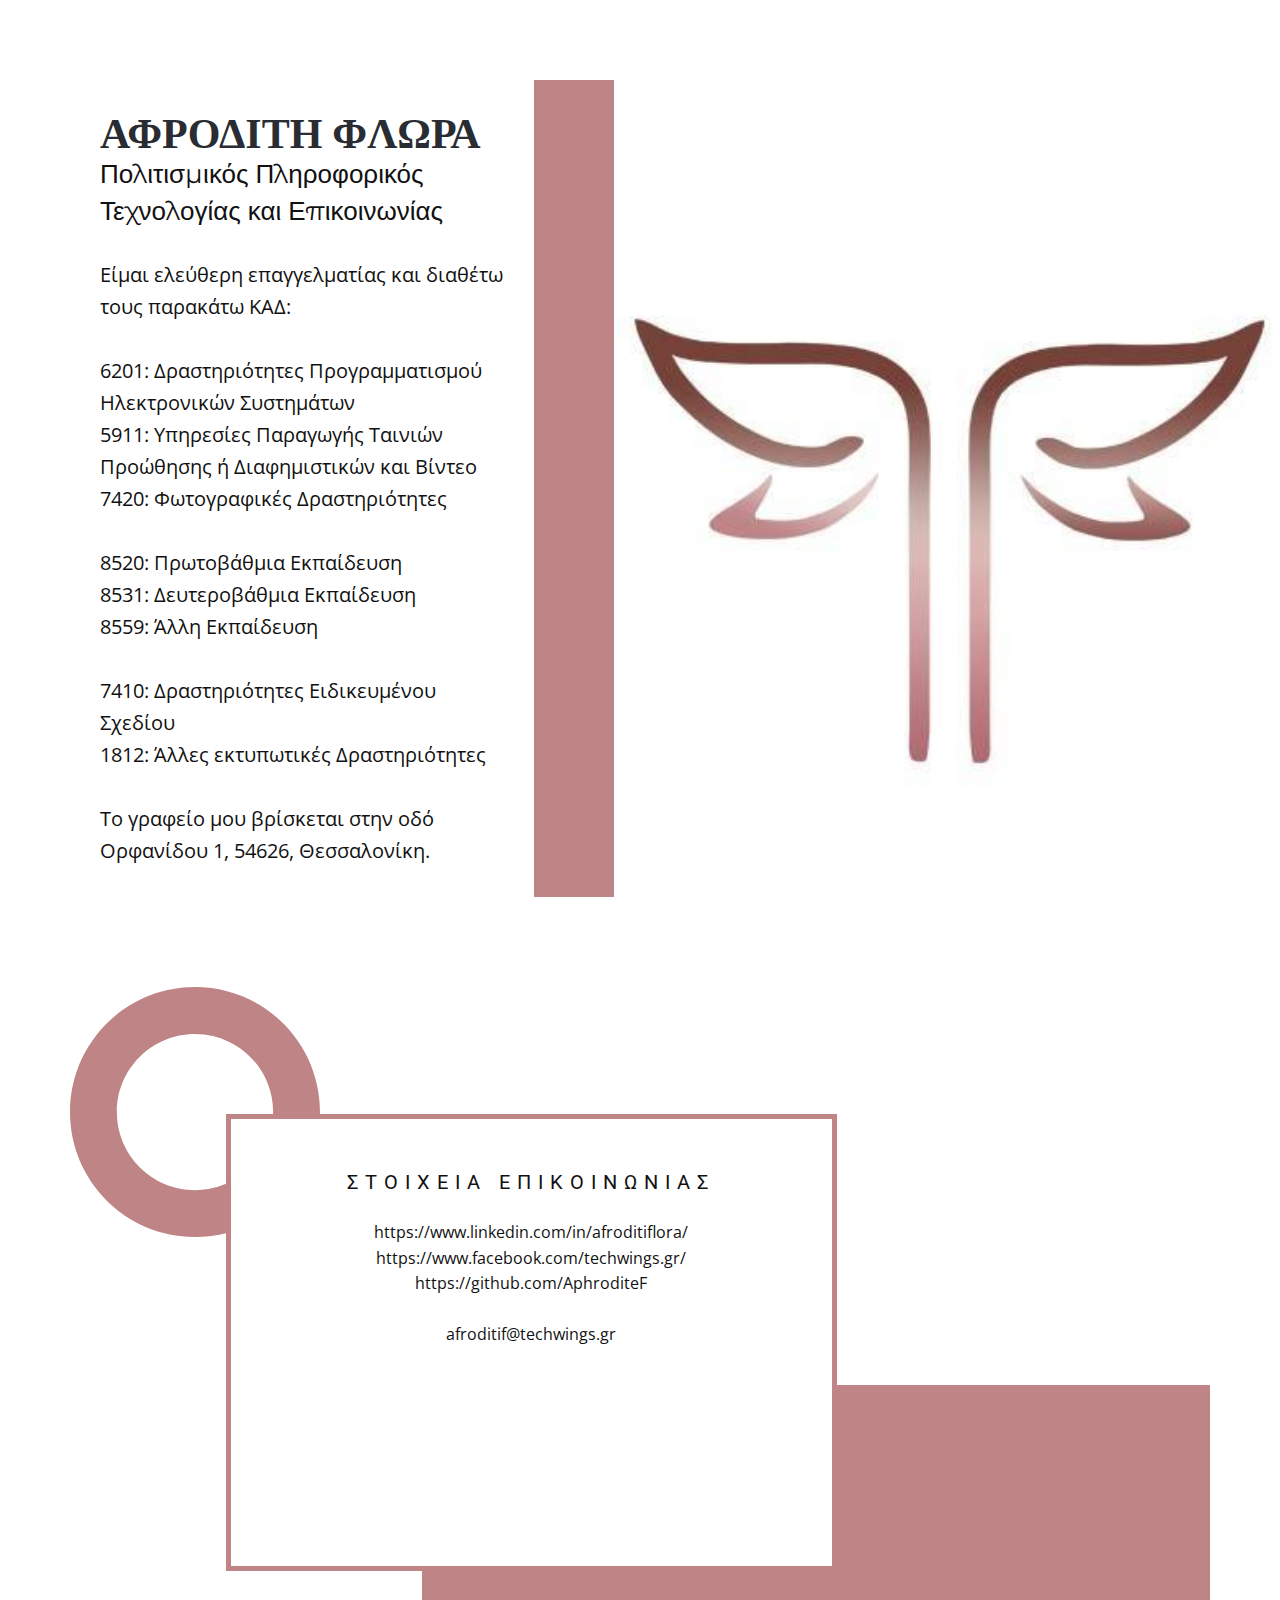
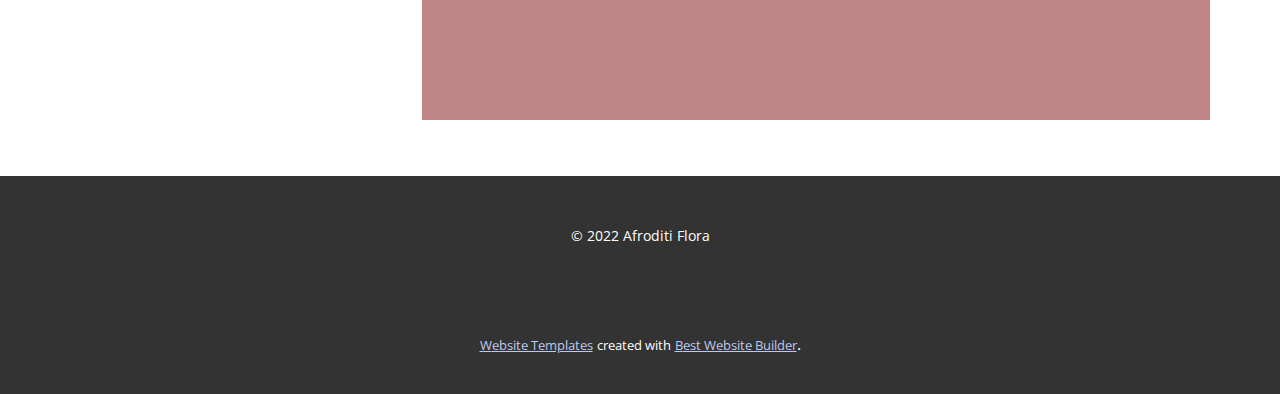
<file: index.html>
<!DOCTYPE html>
<html style="font-size: 16px;" lang="en"><head>
    <meta name="viewport" content="width=device-width, initial-scale=1.0">
    <meta charset="utf-8">
    <meta name="keywords" content="Branding, about, Identic projects, Creative Design, our perfect team">
    <meta name="description" content="">
    <title>Home</title>
    <link rel="stylesheet" href="nicepage.css" media="screen">
<link rel="stylesheet" href="Home.css" media="screen">
    <script class="u-script" type="text/javascript" src="jquery.js" defer=""></script>
    <script class="u-script" type="text/javascript" src="nicepage.js" defer=""></script>
    <meta name="generator" content="Nicepage 4.18.5, nicepage.com">
    <link id="u-theme-google-font" rel="stylesheet" href="https://fonts.googleapis.com/css?family=Roboto:100,100i,300,300i,400,400i,500,500i,700,700i,900,900i|Open+Sans:300,300i,400,400i,500,500i,600,600i,700,700i,800,800i">
    <link id="u-page-google-font" rel="stylesheet" href="https://fonts.googleapis.com/css?family=Montserrat:100,100i,200,200i,300,300i,400,400i,500,500i,600,600i,700,700i,800,800i,900,900i|Archivo+Narrow:400,400i,500,500i,600,600i,700,700i">
    
    
    
    <script type="application/ld+json">{
		"@context": "http://schema.org",
		"@type": "Organization",
		"name": ""
}</script>
    <meta name="theme-color" content="#233365">
    <meta property="og:title" content="Home">
    <meta property="og:type" content="website">
  </head>
  <body data-home-page="Home.html" data-home-page-title="Home" class="u-body u-xl-mode" data-lang="en"><header class="u-clearfix u-header u-header" id="sec-4ca3"><div class="u-align-left u-clearfix u-sheet u-sheet-1"></div></header>
    <section class="u-align-left u-clearfix u-white u-section-1" id="carousel_2e61">
      <div class="u-clearfix u-gutter-0 u-layout-wrap u-layout-wrap-1">
        <div class="u-gutter-0 u-layout">
          <div class="u-layout-row">
            <div class="u-align-left u-container-style u-layout-cell u-left-cell u-size-23 u-size-60-md u-layout-cell-1">
              <div class="u-container-layout u-container-layout-1">
                <h1 class="u-custom-font u-text u-text-palette-5-dark-3 u-text-1">ΑΦΡΟΔΙΤΗ ΦΛΩΡΑ</h1>
                <h5 class="u-custom-font u-font-montserrat u-text u-text-2">Πολιτισμικός Πληροφορικός Τεχνολογίας και Επικοινωνίας</h5>
                <p class="u-text u-text-default u-text-3">Είμαι ελεύθερη επαγγελματίας και διαθέτω τους παρακάτω ΚΑΔ:<br>
                  <br>6201: Δραστηριότητες Προγραμματισμού Ηλεκτρονικών Συστημάτων<br>5911: Υπηρεσίες Παραγωγής Ταινιών Προώθησης ή Διαφημιστικών και Βίντεο<br>7420: Φωτογραφικές Δραστηριότητες<br>
                  <br>8520: Πρωτοβάθμια Εκπαίδευση<br>8531: Δευτεροβάθμια Εκπαίδευση<br>8559: Άλλη Εκπαίδευση<br>
                  <br>7410: Δραστηριότητες Ειδικευμένου Σχεδίου<br>1812: Άλλες εκτυπωτικές Δραστηριότητες<br>
                  <br>Το γραφείο μου βρίσκεται στην οδό Ορφανίδου 1, 54626, Θεσσαλονίκη.
                </p>
              </div>
            </div>
            <div class="u-container-style u-custom-color-1 u-hidden-md u-hidden-sm u-hidden-xs u-layout-cell u-size-4-lg u-size-4-xl u-size-6-sm u-size-6-xs u-size-60-md u-layout-cell-2">
              <div class="u-container-layout u-container-layout-2"></div>
            </div>
            <div class="u-align-left u-container-style u-image u-layout-cell u-right-cell u-size-31-sm u-size-31-xs u-size-33-lg u-size-33-xl u-size-60-md u-image-1" data-image-width="500" data-image-height="500">
              <div class="u-container-layout u-valign-bottom u-container-layout-3"></div>
            </div>
          </div>
        </div>
      </div>
    </section>
    <section class="u-clearfix u-section-2" id="carousel_32af">
      <div class="u-clearfix u-sheet u-valign-middle-lg u-valign-middle-xs u-sheet-1">
        <div class="u-shape u-shape-svg u-text-custom-color-1 u-shape-1">
          <svg class="u-svg-link" preserveAspectRatio="none" viewBox="0 0 160 160" style=""><use xmlns:xlink="http://www.w3.org/1999/xlink" xlink:href="#svg-5e29"></use></svg>
          <svg xmlns="http://www.w3.org/2000/svg" xmlns:xlink="http://www.w3.org/1999/xlink" version="1.1" xml:space="preserve" class="u-svg-content" viewBox="0 0 160 160" x="0px" y="0px" id="svg-5e29" style="enable-background:new 0 0 160 160;"><path d="M80,30c27.6,0,50,22.4,50,50s-22.4,50-50,50s-50-22.4-50-50S52.4,30,80,30 M80,0C35.8,0,0,35.8,0,80s35.8,80,80,80
	s80-35.8,80-80S124.2,0,80,0L80,0z"></path></svg>
        </div>
        <div class="u-custom-color-1 u-shape u-shape-rectangle u-shape-2"></div>
        <div class="u-clearfix u-layout-wrap u-layout-wrap-1">
          <div class="u-layout">
            <div class="u-layout-col">
              <div class="u-size-60">
                <div class="u-layout-row">
                  <div class="u-container-style u-layout-cell u-left-cell u-right-cell u-size-60 u-layout-cell-1">
                    <div class="u-container-layout u-container-layout-1">
                      <div class="u-border-5 u-border-custom-color-1 u-container-style u-group u-white u-group-1">
                        <div class="u-container-layout u-container-layout-2">
                          <h5 class="u-align-center u-text u-text-1">Στοιχεια Επικοινωνιασ</h5>
                          <p class="u-align-center u-text u-text-2">https://www.linkedin.com/in/afroditiflora/<br>https://www.facebook.com/techwings.gr/<br>https://github.com/AphroditeF<br>
                            <br>afroditif@techwings.gr<br>
                            <br>
                          </p>
                        </div>
                      </div>
                    </div>
                  </div>
                </div>
              </div>
            </div>
          </div>
        </div>
      </div>
    </section>
    
    
    <footer class="u-align-center u-clearfix u-footer u-grey-80 u-footer" id="sec-3c77"><div class="u-clearfix u-sheet u-sheet-1">
        <p class="u-small-text u-text u-text-variant u-text-1">©&nbsp;2022&nbsp;Afroditi Flora</p>
      </div></footer>
    <section class="u-backlink u-clearfix u-grey-80">
      <a class="u-link" href="https://nicepage.com/website-templates" target="_blank">
        <span>Website Templates</span>
      </a>
      <p class="u-text">
        <span>created with</span>
      </p>
      <a class="u-link" href="https://nicepage.com/website-builder" target="_blank">
        <span>Best Website Builder</span>
      </a>. 
    </section>
  
</body></html>
</file>
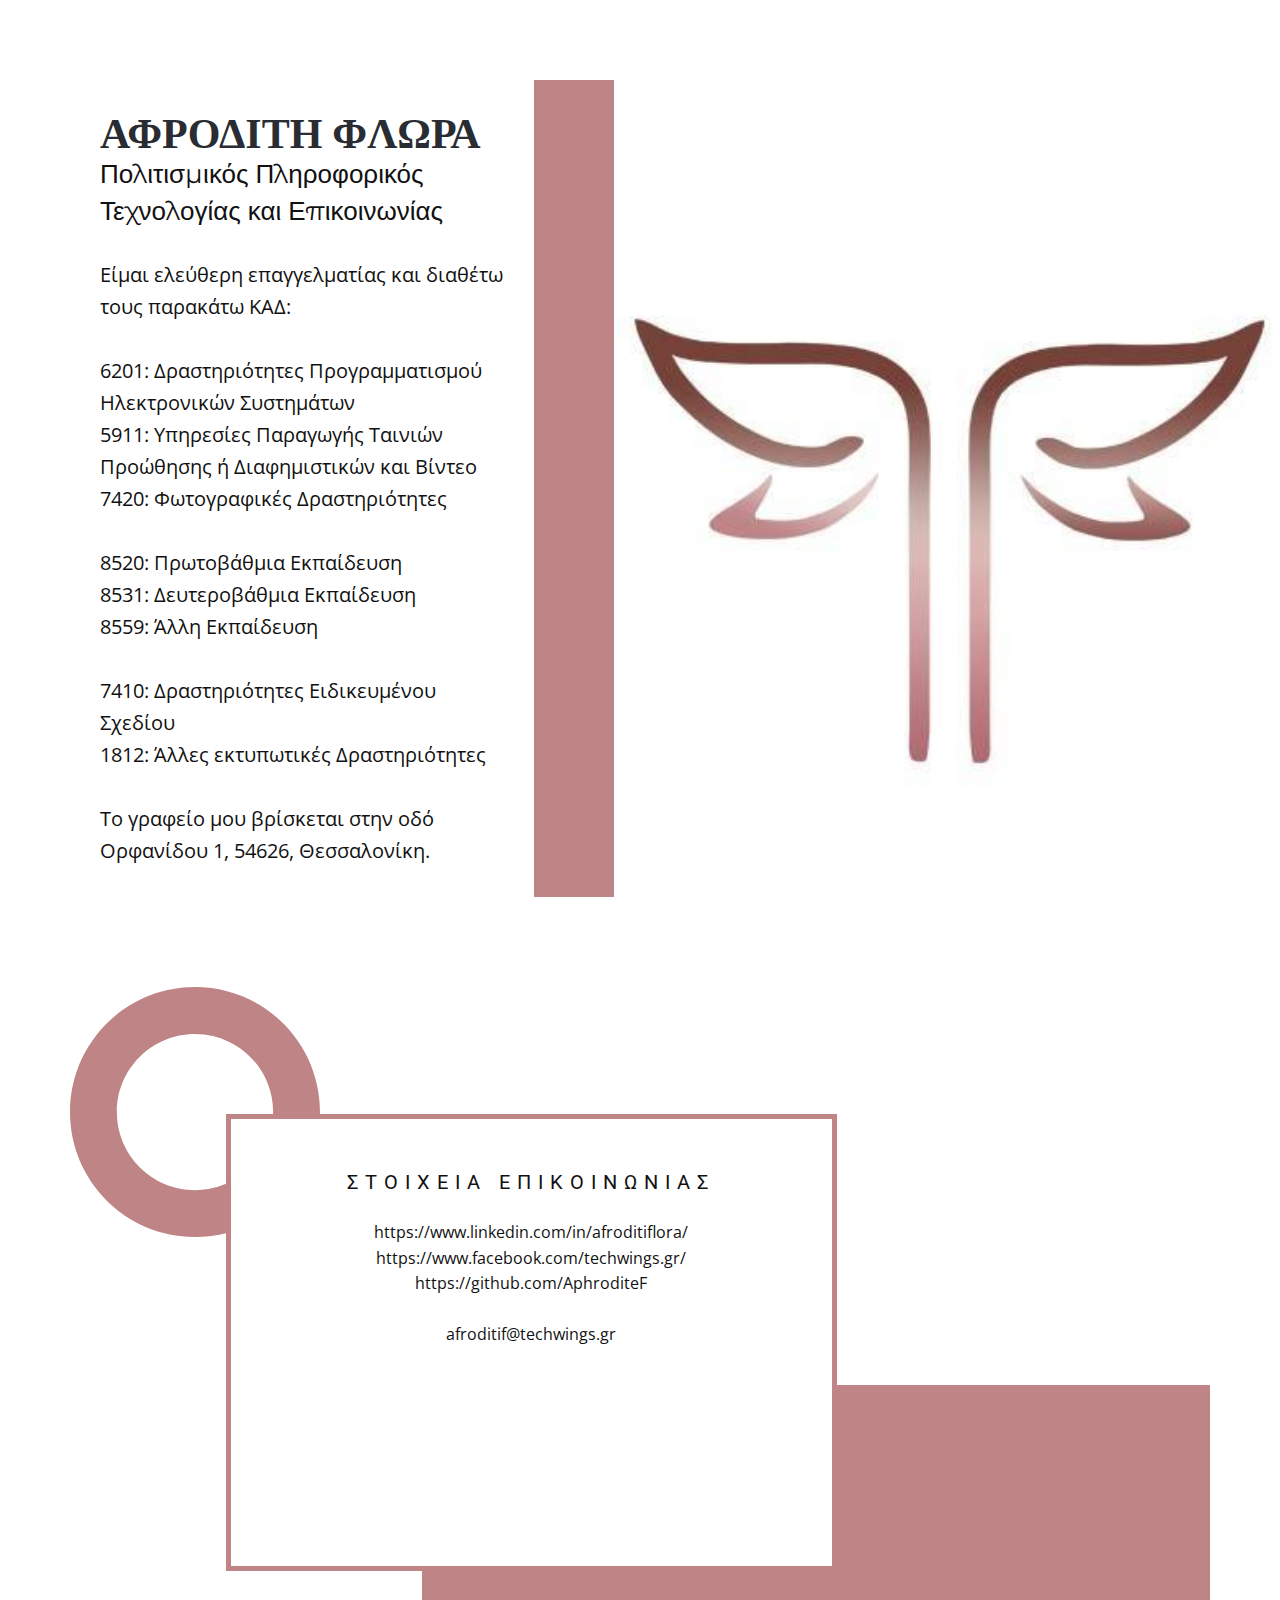
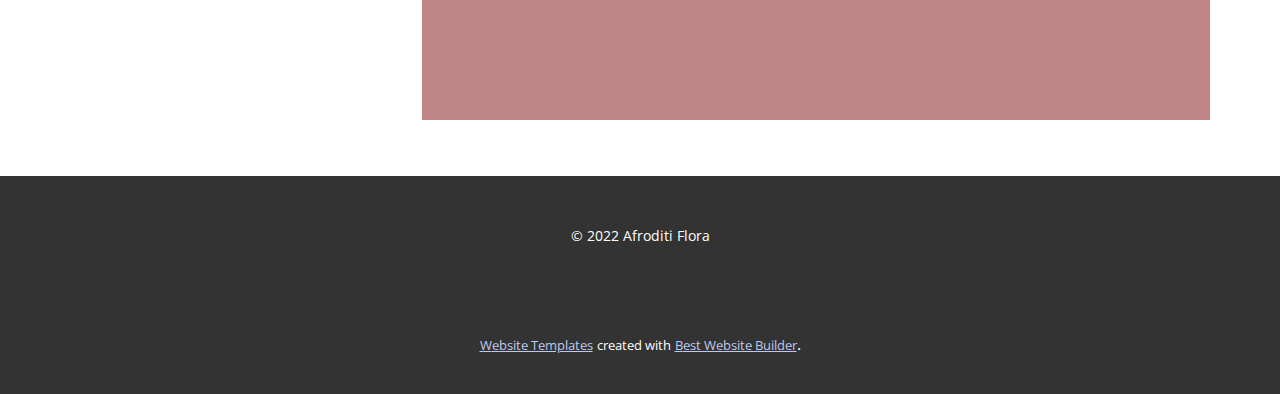
<file: Home.html>
<!DOCTYPE html>
<html style="font-size: 16px;" lang="en"><head>
    <meta name="viewport" content="width=device-width, initial-scale=1.0">
    <meta charset="utf-8">
    <meta name="keywords" content="Branding, about, Identic projects, Creative Design, our perfect team">
    <meta name="description" content="">
    <title>Home</title>
    <link rel="stylesheet" href="nicepage.css" media="screen">
<link rel="stylesheet" href="Home.css" media="screen">
    <script class="u-script" type="text/javascript" src="jquery.js" defer=""></script>
    <script class="u-script" type="text/javascript" src="nicepage.js" defer=""></script>
    <meta name="generator" content="Nicepage 4.18.5, nicepage.com">
    <link id="u-theme-google-font" rel="stylesheet" href="https://fonts.googleapis.com/css?family=Roboto:100,100i,300,300i,400,400i,500,500i,700,700i,900,900i|Open+Sans:300,300i,400,400i,500,500i,600,600i,700,700i,800,800i">
    <link id="u-page-google-font" rel="stylesheet" href="https://fonts.googleapis.com/css?family=Montserrat:100,100i,200,200i,300,300i,400,400i,500,500i,600,600i,700,700i,800,800i,900,900i|Archivo+Narrow:400,400i,500,500i,600,600i,700,700i">
    
    
    
    <script type="application/ld+json">{
		"@context": "http://schema.org",
		"@type": "Organization",
		"name": ""
}</script>
    <meta name="theme-color" content="#233365">
    <meta property="og:title" content="Home">
    <meta property="og:type" content="website">
  </head>
  <body class="u-body u-xl-mode" data-lang="en"><header class="u-clearfix u-header u-header" id="sec-4ca3"><div class="u-align-left u-clearfix u-sheet u-sheet-1"></div></header>
    <section class="u-align-left u-clearfix u-white u-section-1" id="carousel_2e61">
      <div class="u-clearfix u-gutter-0 u-layout-wrap u-layout-wrap-1">
        <div class="u-gutter-0 u-layout">
          <div class="u-layout-row">
            <div class="u-align-left u-container-style u-layout-cell u-left-cell u-size-23 u-size-60-md u-layout-cell-1">
              <div class="u-container-layout u-container-layout-1">
                <h1 class="u-custom-font u-text u-text-palette-5-dark-3 u-text-1">ΑΦΡΟΔΙΤΗ ΦΛΩΡΑ</h1>
                <h5 class="u-custom-font u-font-montserrat u-text u-text-2">Πολιτισμικός Πληροφορικός Τεχνολογίας και Επικοινωνίας</h5>
                <p class="u-text u-text-default u-text-3">Είμαι ελεύθερη επαγγελματίας και διαθέτω τους παρακάτω ΚΑΔ:<br>
                  <br>6201: Δραστηριότητες Προγραμματισμού Ηλεκτρονικών Συστημάτων<br>5911: Υπηρεσίες Παραγωγής Ταινιών Προώθησης ή Διαφημιστικών και Βίντεο<br>7420: Φωτογραφικές Δραστηριότητες<br>
                  <br>8520: Πρωτοβάθμια Εκπαίδευση<br>8531: Δευτεροβάθμια Εκπαίδευση<br>8559: Άλλη Εκπαίδευση<br>
                  <br>7410: Δραστηριότητες Ειδικευμένου Σχεδίου<br>1812: Άλλες εκτυπωτικές Δραστηριότητες<br>
                  <br>Το γραφείο μου βρίσκεται στην οδό Ορφανίδου 1, 54626, Θεσσαλονίκη.
                </p>
              </div>
            </div>
            <div class="u-container-style u-custom-color-1 u-hidden-md u-hidden-sm u-hidden-xs u-layout-cell u-size-4-lg u-size-4-xl u-size-6-sm u-size-6-xs u-size-60-md u-layout-cell-2">
              <div class="u-container-layout u-container-layout-2"></div>
            </div>
            <div class="u-align-left u-container-style u-image u-layout-cell u-right-cell u-size-31-sm u-size-31-xs u-size-33-lg u-size-33-xl u-size-60-md u-image-1" data-image-width="500" data-image-height="500">
              <div class="u-container-layout u-valign-bottom u-container-layout-3"></div>
            </div>
          </div>
        </div>
      </div>
    </section>
    <section class="u-clearfix u-section-2" id="carousel_32af">
      <div class="u-clearfix u-sheet u-valign-middle-lg u-valign-middle-xs u-sheet-1">
        <div class="u-shape u-shape-svg u-text-custom-color-1 u-shape-1">
          <svg class="u-svg-link" preserveAspectRatio="none" viewBox="0 0 160 160" style=""><use xmlns:xlink="http://www.w3.org/1999/xlink" xlink:href="#svg-5e29"></use></svg>
          <svg xmlns="http://www.w3.org/2000/svg" xmlns:xlink="http://www.w3.org/1999/xlink" version="1.1" xml:space="preserve" class="u-svg-content" viewBox="0 0 160 160" x="0px" y="0px" id="svg-5e29" style="enable-background:new 0 0 160 160;"><path d="M80,30c27.6,0,50,22.4,50,50s-22.4,50-50,50s-50-22.4-50-50S52.4,30,80,30 M80,0C35.8,0,0,35.8,0,80s35.8,80,80,80
	s80-35.8,80-80S124.2,0,80,0L80,0z"></path></svg>
        </div>
        <div class="u-custom-color-1 u-shape u-shape-rectangle u-shape-2"></div>
        <div class="u-clearfix u-layout-wrap u-layout-wrap-1">
          <div class="u-layout">
            <div class="u-layout-col">
              <div class="u-size-60">
                <div class="u-layout-row">
                  <div class="u-container-style u-layout-cell u-left-cell u-right-cell u-size-60 u-layout-cell-1">
                    <div class="u-container-layout u-container-layout-1">
                      <div class="u-border-5 u-border-custom-color-1 u-container-style u-group u-white u-group-1">
                        <div class="u-container-layout u-container-layout-2">
                          <h5 class="u-align-center u-text u-text-1">Στοιχεια Επικοινωνιασ</h5>
                          <p class="u-align-center u-text u-text-2">https://www.linkedin.com/in/afroditiflora/<br>https://www.facebook.com/techwings.gr/<br>https://github.com/AphroditeF<br>
                            <br>afroditif@techwings.gr<br>
                            <br>
                          </p>
                        </div>
                      </div>
                    </div>
                  </div>
                </div>
              </div>
            </div>
          </div>
        </div>
      </div>
    </section>
    
    
    <footer class="u-align-center u-clearfix u-footer u-grey-80 u-footer" id="sec-3c77"><div class="u-clearfix u-sheet u-sheet-1">
        <p class="u-small-text u-text u-text-variant u-text-1">©&nbsp;2022&nbsp;Afroditi Flora</p>
      </div></footer>
    <section class="u-backlink u-clearfix u-grey-80">
      <a class="u-link" href="https://nicepage.com/website-templates" target="_blank">
        <span>Website Templates</span>
      </a>
      <p class="u-text">
        <span>created with</span>
      </p>
      <a class="u-link" href="https://nicepage.com/website-builder" target="_blank">
        <span>Best Website Builder</span>
      </a>. 
    </section>
  
</body></html>
</file>
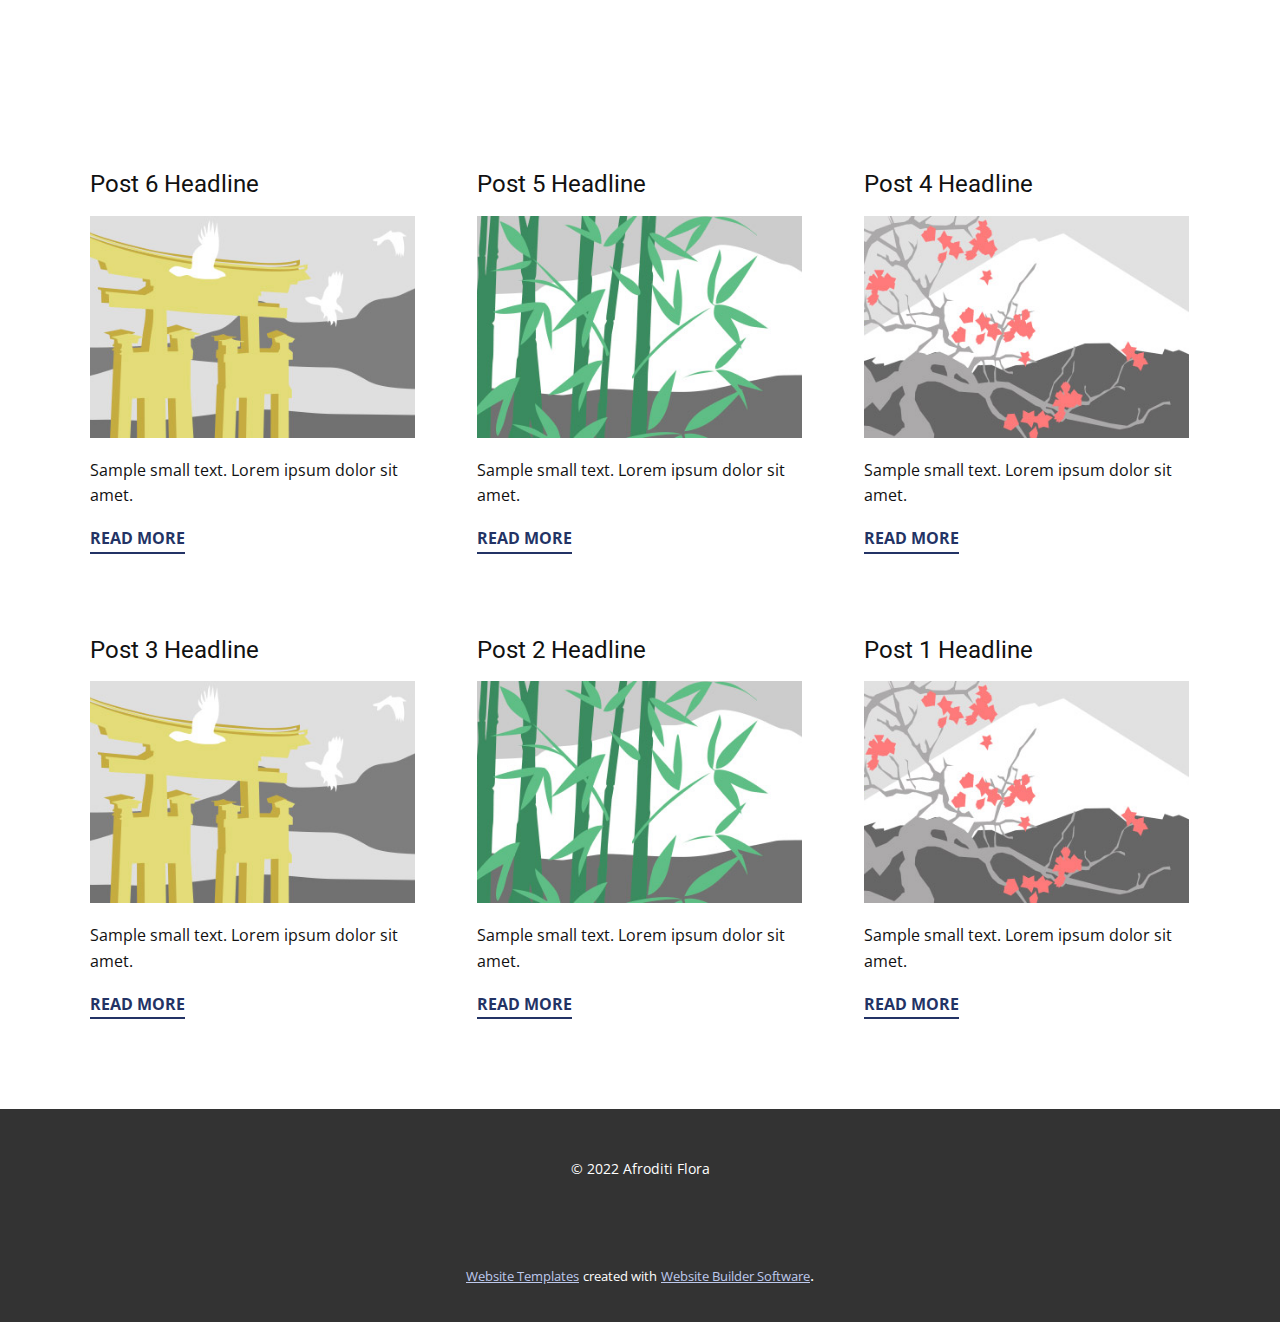
<file: blog/blog.html>
<html style="font-size: 16px;" lang="en"><head>
    <meta name="viewport" content="width=device-width, initial-scale=1.0">
    <meta charset="utf-8">
    <meta name="keywords" content="">
    <meta name="description" content="">
    <title>Blog Template</title>
    <link rel="stylesheet" href="../nicepage.css" media="screen">
<link rel="stylesheet" href="../Blog-Template.css" media="screen">
    <script class="u-script" type="text/javascript" src="../jquery.js" defer=""></script>
    <script class="u-script" type="text/javascript" src="../nicepage.js" defer=""></script>
    <meta name="generator" content="Nicepage 4.18.5, nicepage.com">
    <link id="u-theme-google-font" rel="stylesheet" href="https://fonts.googleapis.com/css?family=Roboto:100,100i,300,300i,400,400i,500,500i,700,700i,900,900i|Open+Sans:300,300i,400,400i,500,500i,600,600i,700,700i,800,800i">
    
    
    <script type="application/ld+json">{
		"@context": "http://schema.org",
		"@type": "Organization",
		"name": ""
}</script>
    <meta name="theme-color" content="#233365">
  </head>
  <body class="u-body u-xl-mode" data-lang="en"><header class="u-clearfix u-header u-header" id="sec-4ca3"><div class="u-align-left u-clearfix u-sheet u-sheet-1"></div></header>
    <section class="u-clearfix u-section-1" id="sec-79d5">
      <div class="u-clearfix u-sheet u-valign-middle u-sheet-1"><!--blog--><!--blog_options_json--><!--{"type":"Recent","source":"","tags":"","count":""}--><!--/blog_options_json-->
        <div class="u-blog u-expanded-width u-repeater u-repeater-1"><!--blog_post-->
          <div class="u-blog-post u-container-style u-repeater-item u-white u-repeater-item-1">
            <div class="u-container-layout u-similar-container u-valign-top u-container-layout-1"><!--blog_post_header-->
              <h4 class="u-blog-control u-text u-text-1">
                <a class="u-post-header-link" href="../blog/post-5.html">Post 6 Headline</a>
              </h4><!--/blog_post_header--><!--blog_post_image-->
              <a class="u-post-header-link" href="../blog/post-5.html"><img alt="" class="u-blog-control u-expanded-width u-image u-image-default u-image-1" src="../images/8ad73f3c.jpeg"></a><!--/blog_post_image--><!--blog_post_content-->
              <div class="u-blog-control u-post-content u-text u-text-2 fr-view">Sample small text. Lorem ipsum dolor sit amet.</div><!--/blog_post_content--><!--blog_post_readmore-->
              <a href="../blog/post-5.html" class="u-blog-control u-border-2 u-border-palette-1-base u-btn u-btn-rectangle u-button-style u-none u-btn-1"><!--blog_post_readmore_content--><!--options_json--><!--{"content":"","defaultValue":"Read More"}--><!--/options_json-->Read More<!--/blog_post_readmore_content--></a><!--/blog_post_readmore-->
            </div>
          </div><div class="u-blog-post u-container-style u-repeater-item u-video-cover u-white">
            <div class="u-container-layout u-similar-container u-valign-top u-container-layout-2"><!--blog_post_header-->
              <h4 class="u-blog-control u-text u-text-3">
                <a class="u-post-header-link" href="../blog/post-4.html">Post 5 Headline</a>
              </h4><!--/blog_post_header--><!--blog_post_image-->
              <a class="u-post-header-link" href="../blog/post-4.html"><img alt="" class="u-blog-control u-expanded-width u-image u-image-default u-image-2" src="../images/68f64b9d.jpeg"></a><!--/blog_post_image--><!--blog_post_content-->
              <div class="u-blog-control u-post-content u-text u-text-4 fr-view">Sample small text. Lorem ipsum dolor sit amet.</div><!--/blog_post_content--><!--blog_post_readmore-->
              <a href="../blog/post-4.html" class="u-blog-control u-border-2 u-border-palette-1-base u-btn u-btn-rectangle u-button-style u-none u-btn-2"><!--blog_post_readmore_content--><!--options_json--><!--{"content":"","defaultValue":"Read More"}--><!--/options_json-->Read More<!--/blog_post_readmore_content--></a><!--/blog_post_readmore-->
            </div>
          </div><div class="u-blog-post u-container-style u-repeater-item u-video-cover u-white">
            <div class="u-container-layout u-similar-container u-valign-top u-container-layout-3"><!--blog_post_header-->
              <h4 class="u-blog-control u-text u-text-5">
                <a class="u-post-header-link" href="../blog/post-3.html">Post 4 Headline</a>
              </h4><!--/blog_post_header--><!--blog_post_image-->
              <a class="u-post-header-link" href="../blog/post-3.html"><img alt="" class="u-blog-control u-expanded-width u-image u-image-default u-image-3" src="../images/0fd3416c.jpeg"></a><!--/blog_post_image--><!--blog_post_content-->
              <div class="u-blog-control u-post-content u-text u-text-6 fr-view">Sample small text. Lorem ipsum dolor sit amet.</div><!--/blog_post_content--><!--blog_post_readmore-->
              <a href="../blog/post-3.html" class="u-blog-control u-border-2 u-border-palette-1-base u-btn u-btn-rectangle u-button-style u-none u-btn-3"><!--blog_post_readmore_content--><!--options_json--><!--{"content":"","defaultValue":"Read More"}--><!--/options_json-->Read More<!--/blog_post_readmore_content--></a><!--/blog_post_readmore-->
            </div>
          </div><div class="u-blog-post u-container-style u-repeater-item u-white u-repeater-item-1">
            <div class="u-container-layout u-similar-container u-valign-top u-container-layout-1"><!--blog_post_header-->
              <h4 class="u-blog-control u-text u-text-1">
                <a class="u-post-header-link" href="../blog/post-2.html">Post 3 Headline</a>
              </h4><!--/blog_post_header--><!--blog_post_image-->
              <a class="u-post-header-link" href="../blog/post-2.html"><img alt="" class="u-blog-control u-expanded-width u-image u-image-default u-image-1" src="../images/8ad73f3c.jpeg"></a><!--/blog_post_image--><!--blog_post_content-->
              <div class="u-blog-control u-post-content u-text u-text-2 fr-view">Sample small text. Lorem ipsum dolor sit amet.</div><!--/blog_post_content--><!--blog_post_readmore-->
              <a href="../blog/post-2.html" class="u-blog-control u-border-2 u-border-palette-1-base u-btn u-btn-rectangle u-button-style u-none u-btn-1"><!--blog_post_readmore_content--><!--options_json--><!--{"content":"","defaultValue":"Read More"}--><!--/options_json-->Read More<!--/blog_post_readmore_content--></a><!--/blog_post_readmore-->
            </div>
          </div><div class="u-blog-post u-container-style u-repeater-item u-video-cover u-white">
            <div class="u-container-layout u-similar-container u-valign-top u-container-layout-2"><!--blog_post_header-->
              <h4 class="u-blog-control u-text u-text-3">
                <a class="u-post-header-link" href="../blog/post-1.html">Post 2 Headline</a>
              </h4><!--/blog_post_header--><!--blog_post_image-->
              <a class="u-post-header-link" href="../blog/post-1.html"><img alt="" class="u-blog-control u-expanded-width u-image u-image-default u-image-2" src="../images/68f64b9d.jpeg"></a><!--/blog_post_image--><!--blog_post_content-->
              <div class="u-blog-control u-post-content u-text u-text-4 fr-view">Sample small text. Lorem ipsum dolor sit amet.</div><!--/blog_post_content--><!--blog_post_readmore-->
              <a href="../blog/post-1.html" class="u-blog-control u-border-2 u-border-palette-1-base u-btn u-btn-rectangle u-button-style u-none u-btn-2"><!--blog_post_readmore_content--><!--options_json--><!--{"content":"","defaultValue":"Read More"}--><!--/options_json-->Read More<!--/blog_post_readmore_content--></a><!--/blog_post_readmore-->
            </div>
          </div><div class="u-blog-post u-container-style u-repeater-item u-video-cover u-white">
            <div class="u-container-layout u-similar-container u-valign-top u-container-layout-3"><!--blog_post_header-->
              <h4 class="u-blog-control u-text u-text-5">
                <a class="u-post-header-link" href="../blog/post.html">Post 1 Headline</a>
              </h4><!--/blog_post_header--><!--blog_post_image-->
              <a class="u-post-header-link" href="../blog/post.html"><img alt="" class="u-blog-control u-expanded-width u-image u-image-default u-image-3" src="../images/0fd3416c.jpeg"></a><!--/blog_post_image--><!--blog_post_content-->
              <div class="u-blog-control u-post-content u-text u-text-6 fr-view">Sample small text. Lorem ipsum dolor sit amet.</div><!--/blog_post_content--><!--blog_post_readmore-->
              <a href="../blog/post.html" class="u-blog-control u-border-2 u-border-palette-1-base u-btn u-btn-rectangle u-button-style u-none u-btn-3"><!--blog_post_readmore_content--><!--options_json--><!--{"content":"","defaultValue":"Read More"}--><!--/options_json-->Read More<!--/blog_post_readmore_content--></a><!--/blog_post_readmore-->
            </div>
          </div><!--/blog_post--><!--blog_post-->
          <!--/blog_post--><!--blog_post-->
          <!--/blog_post-->
        </div><!--/blog-->
      </div>
    </section>
    
    
    <footer class="u-align-center u-clearfix u-footer u-grey-80 u-footer" id="sec-3c77"><div class="u-clearfix u-sheet u-sheet-1">
        <p class="u-small-text u-text u-text-variant u-text-1">©&nbsp;2022&nbsp;Afroditi Flora</p>
      </div></footer>
    <section class="u-backlink u-clearfix u-grey-80">
      <a class="u-link" href="https://nicepage.com/website-templates" target="_blank">
        <span>Website Templates</span>
      </a>
      <p class="u-text">
        <span>created with</span>
      </p>
      <a class="u-link" href="" target="_blank">
        <span>Website Builder Software</span>
      </a>. 
    </section>
  
</body></html>
</file>
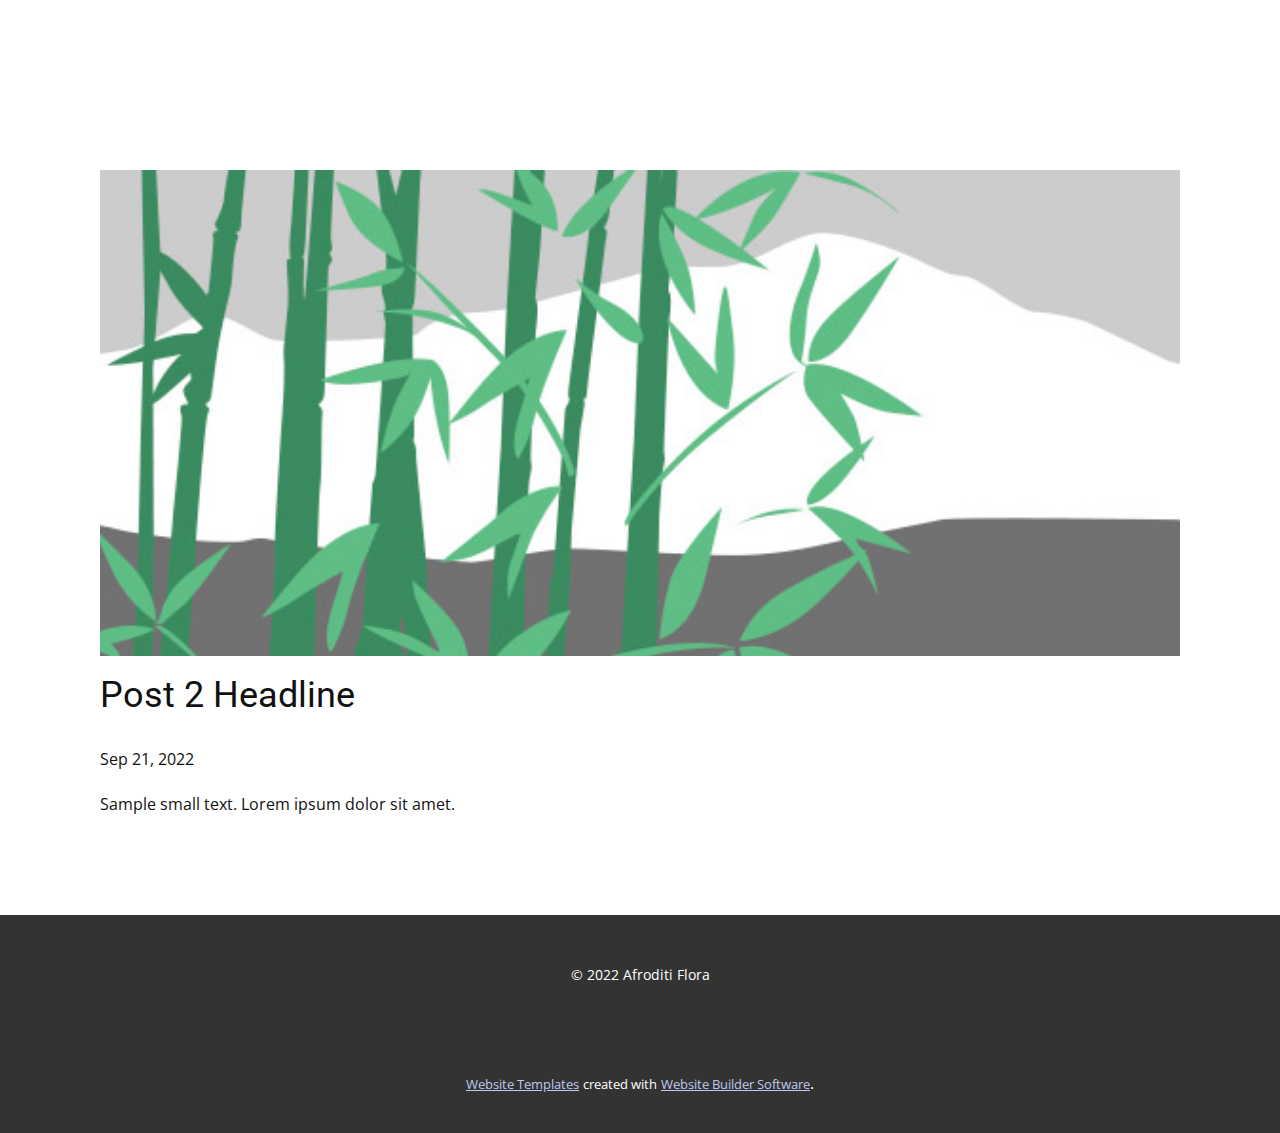
<file: blog/post-1.html>
<!doctype html>
<html style="font-size: 16px;" lang="en"><head>
    <meta name="viewport" content="width=device-width, initial-scale=1.0">
    <meta charset="utf-8">
    <meta name="keywords" content="Post 1 Headline">
    <meta name="description" content="">
    <title>Post 2 Headline</title>
    <link rel="stylesheet" href="../nicepage.css" media="screen">
<link rel="stylesheet" href="../Post-Template.css" media="screen">
    <script class="u-script" type="text/javascript" src="../jquery.js" defer=""></script>
    <script class="u-script" type="text/javascript" src="../nicepage.js" defer=""></script>
    <meta name="generator" content="Nicepage 4.18.5, nicepage.com">
    <link id="u-theme-google-font" rel="stylesheet" href="https://fonts.googleapis.com/css?family=Roboto:100,100i,300,300i,400,400i,500,500i,700,700i,900,900i|Open+Sans:300,300i,400,400i,500,500i,600,600i,700,700i,800,800i">
    
    
    <script type="application/ld+json">{
		"@context": "http://schema.org",
		"@type": "Organization",
		"name": ""
}</script>
    <meta name="theme-color" content="#233365">
  </head>
  <body class="u-body u-xl-mode" data-lang="en"><header class="u-clearfix u-header u-header" id="sec-4ca3"><div class="u-align-left u-clearfix u-sheet u-sheet-1"></div></header>
    <section class="u-align-center u-clearfix u-section-1" id="sec-3c55">
      <div class="u-clearfix u-sheet u-valign-middle-md u-valign-middle-sm u-valign-middle-xs u-sheet-1"><!--post_details--><!--post_details_options_json--><!--{"source":""}--><!--/post_details_options_json--><!--blog_post-->
        <div class="u-container-style u-expanded-width u-post-details u-post-details-1">
          <div class="u-container-layout u-valign-middle u-container-layout-1"><!--blog_post_image-->
            <img alt="" class="u-blog-control u-expanded-width u-image u-image-default u-image-1" src="../images/68f64b9d.jpeg"><!--/blog_post_image--><!--blog_post_header-->
            <h2 class="u-blog-control u-text u-text-1">Post 2 Headline</h2><!--/blog_post_header--><!--blog_post_metadata-->
            <div class="u-blog-control u-metadata u-metadata-1"><!--blog_post_metadata_date-->
              <span class="u-meta-date u-meta-icon">Sep 21, 2022</span><!--/blog_post_metadata_date--><!--blog_post_metadata_category-->
              <!--/blog_post_metadata_category--><!--blog_post_metadata_comments-->
              <!--/blog_post_metadata_comments-->
            </div><!--/blog_post_metadata--><!--blog_post_content-->
            <div class="u-align-justify u-blog-control u-post-content u-text u-text-2 fr-view">
  Sample small text. Lorem ipsum dolor sit amet.
  </div><!--/blog_post_content-->
          </div>
        </div><!--/blog_post--><!--/post_details-->
      </div>
    </section>
    
    
    <footer class="u-align-center u-clearfix u-footer u-grey-80 u-footer" id="sec-3c77"><div class="u-clearfix u-sheet u-sheet-1">
        <p class="u-small-text u-text u-text-variant u-text-1">©&nbsp;2022&nbsp;Afroditi Flora</p>
      </div></footer>
    <section class="u-backlink u-clearfix u-grey-80">
      <a class="u-link" href="https://nicepage.com/website-templates" target="_blank">
        <span>Website Templates</span>
      </a>
      <p class="u-text">
        <span>created with</span>
      </p>
      <a class="u-link" href="" target="_blank">
        <span>Website Builder Software</span>
      </a>. 
    </section>
  
</body></html>
</file>
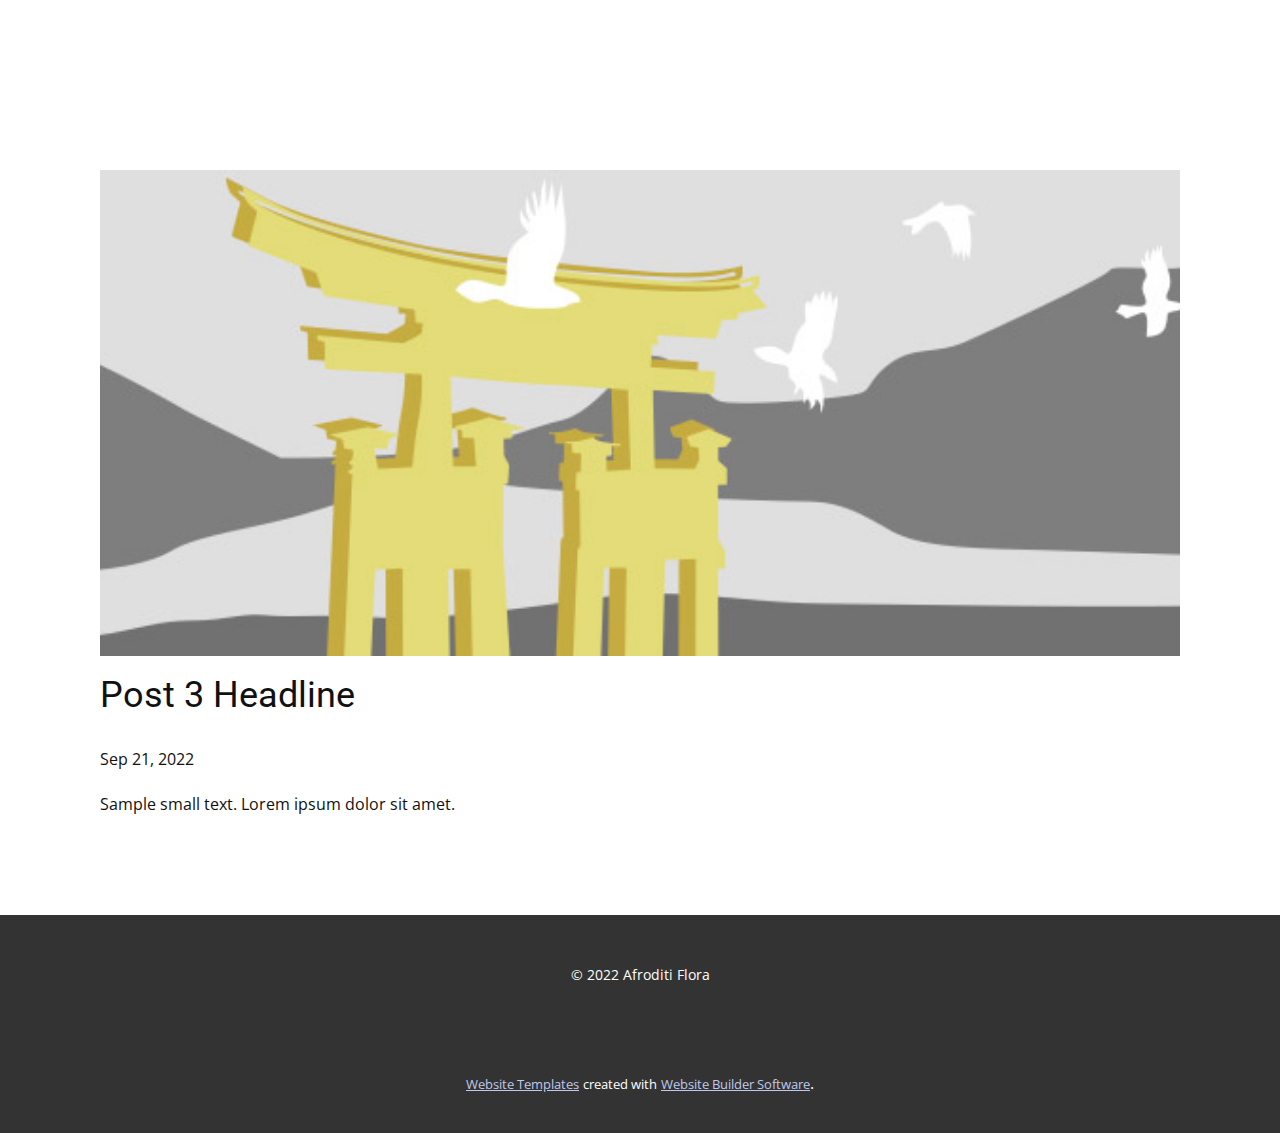
<file: blog/post-2.html>
<!doctype html>
<html style="font-size: 16px;" lang="en"><head>
    <meta name="viewport" content="width=device-width, initial-scale=1.0">
    <meta charset="utf-8">
    <meta name="keywords" content="Post 1 Headline">
    <meta name="description" content="">
    <title>Post 3 Headline</title>
    <link rel="stylesheet" href="../nicepage.css" media="screen">
<link rel="stylesheet" href="../Post-Template.css" media="screen">
    <script class="u-script" type="text/javascript" src="../jquery.js" defer=""></script>
    <script class="u-script" type="text/javascript" src="../nicepage.js" defer=""></script>
    <meta name="generator" content="Nicepage 4.18.5, nicepage.com">
    <link id="u-theme-google-font" rel="stylesheet" href="https://fonts.googleapis.com/css?family=Roboto:100,100i,300,300i,400,400i,500,500i,700,700i,900,900i|Open+Sans:300,300i,400,400i,500,500i,600,600i,700,700i,800,800i">
    
    
    <script type="application/ld+json">{
		"@context": "http://schema.org",
		"@type": "Organization",
		"name": ""
}</script>
    <meta name="theme-color" content="#233365">
  </head>
  <body class="u-body u-xl-mode" data-lang="en"><header class="u-clearfix u-header u-header" id="sec-4ca3"><div class="u-align-left u-clearfix u-sheet u-sheet-1"></div></header>
    <section class="u-align-center u-clearfix u-section-1" id="sec-3c55">
      <div class="u-clearfix u-sheet u-valign-middle-md u-valign-middle-sm u-valign-middle-xs u-sheet-1"><!--post_details--><!--post_details_options_json--><!--{"source":""}--><!--/post_details_options_json--><!--blog_post-->
        <div class="u-container-style u-expanded-width u-post-details u-post-details-1">
          <div class="u-container-layout u-valign-middle u-container-layout-1"><!--blog_post_image-->
            <img alt="" class="u-blog-control u-expanded-width u-image u-image-default u-image-1" src="../images/8ad73f3c.jpeg"><!--/blog_post_image--><!--blog_post_header-->
            <h2 class="u-blog-control u-text u-text-1">Post 3 Headline</h2><!--/blog_post_header--><!--blog_post_metadata-->
            <div class="u-blog-control u-metadata u-metadata-1"><!--blog_post_metadata_date-->
              <span class="u-meta-date u-meta-icon">Sep 21, 2022</span><!--/blog_post_metadata_date--><!--blog_post_metadata_category-->
              <!--/blog_post_metadata_category--><!--blog_post_metadata_comments-->
              <!--/blog_post_metadata_comments-->
            </div><!--/blog_post_metadata--><!--blog_post_content-->
            <div class="u-align-justify u-blog-control u-post-content u-text u-text-2 fr-view">
  Sample small text. Lorem ipsum dolor sit amet.
  </div><!--/blog_post_content-->
          </div>
        </div><!--/blog_post--><!--/post_details-->
      </div>
    </section>
    
    
    <footer class="u-align-center u-clearfix u-footer u-grey-80 u-footer" id="sec-3c77"><div class="u-clearfix u-sheet u-sheet-1">
        <p class="u-small-text u-text u-text-variant u-text-1">©&nbsp;2022&nbsp;Afroditi Flora</p>
      </div></footer>
    <section class="u-backlink u-clearfix u-grey-80">
      <a class="u-link" href="https://nicepage.com/website-templates" target="_blank">
        <span>Website Templates</span>
      </a>
      <p class="u-text">
        <span>created with</span>
      </p>
      <a class="u-link" href="" target="_blank">
        <span>Website Builder Software</span>
      </a>. 
    </section>
  
</body></html>
</file>
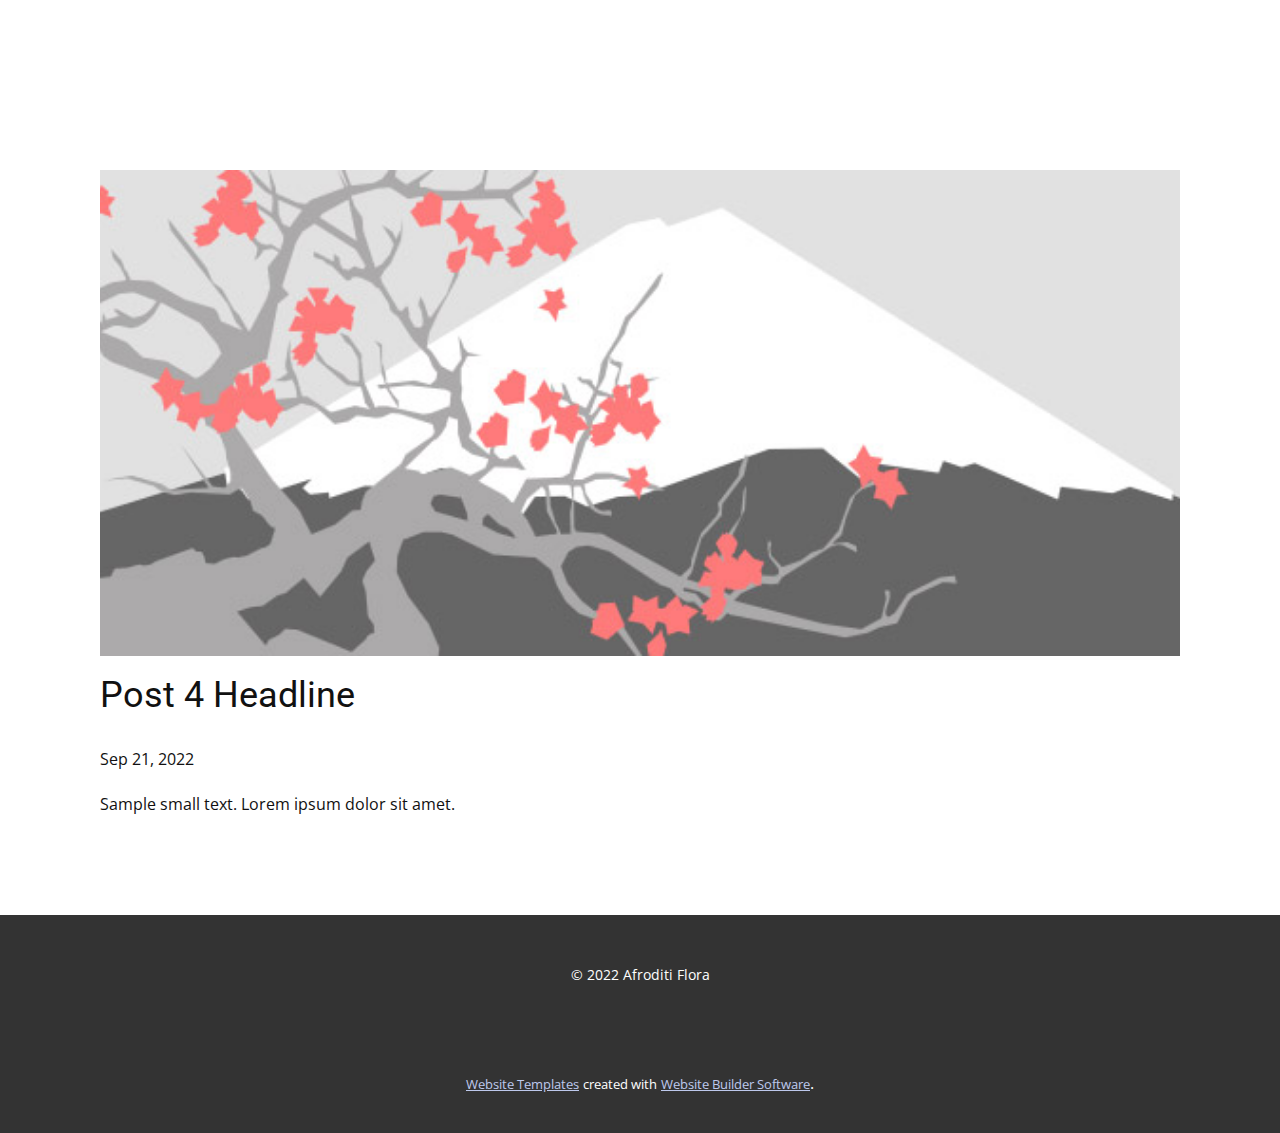
<file: blog/post-3.html>
<!doctype html>
<html style="font-size: 16px;" lang="en"><head>
    <meta name="viewport" content="width=device-width, initial-scale=1.0">
    <meta charset="utf-8">
    <meta name="keywords" content="Post 1 Headline">
    <meta name="description" content="">
    <title>Post 4 Headline</title>
    <link rel="stylesheet" href="../nicepage.css" media="screen">
<link rel="stylesheet" href="../Post-Template.css" media="screen">
    <script class="u-script" type="text/javascript" src="../jquery.js" defer=""></script>
    <script class="u-script" type="text/javascript" src="../nicepage.js" defer=""></script>
    <meta name="generator" content="Nicepage 4.18.5, nicepage.com">
    <link id="u-theme-google-font" rel="stylesheet" href="https://fonts.googleapis.com/css?family=Roboto:100,100i,300,300i,400,400i,500,500i,700,700i,900,900i|Open+Sans:300,300i,400,400i,500,500i,600,600i,700,700i,800,800i">
    
    
    <script type="application/ld+json">{
		"@context": "http://schema.org",
		"@type": "Organization",
		"name": ""
}</script>
    <meta name="theme-color" content="#233365">
  </head>
  <body class="u-body u-xl-mode" data-lang="en"><header class="u-clearfix u-header u-header" id="sec-4ca3"><div class="u-align-left u-clearfix u-sheet u-sheet-1"></div></header>
    <section class="u-align-center u-clearfix u-section-1" id="sec-3c55">
      <div class="u-clearfix u-sheet u-valign-middle-md u-valign-middle-sm u-valign-middle-xs u-sheet-1"><!--post_details--><!--post_details_options_json--><!--{"source":""}--><!--/post_details_options_json--><!--blog_post-->
        <div class="u-container-style u-expanded-width u-post-details u-post-details-1">
          <div class="u-container-layout u-valign-middle u-container-layout-1"><!--blog_post_image-->
            <img alt="" class="u-blog-control u-expanded-width u-image u-image-default u-image-1" src="../images/0fd3416c.jpeg"><!--/blog_post_image--><!--blog_post_header-->
            <h2 class="u-blog-control u-text u-text-1">Post 4 Headline</h2><!--/blog_post_header--><!--blog_post_metadata-->
            <div class="u-blog-control u-metadata u-metadata-1"><!--blog_post_metadata_date-->
              <span class="u-meta-date u-meta-icon">Sep 21, 2022</span><!--/blog_post_metadata_date--><!--blog_post_metadata_category-->
              <!--/blog_post_metadata_category--><!--blog_post_metadata_comments-->
              <!--/blog_post_metadata_comments-->
            </div><!--/blog_post_metadata--><!--blog_post_content-->
            <div class="u-align-justify u-blog-control u-post-content u-text u-text-2 fr-view">
  Sample small text. Lorem ipsum dolor sit amet.
  </div><!--/blog_post_content-->
          </div>
        </div><!--/blog_post--><!--/post_details-->
      </div>
    </section>
    
    
    <footer class="u-align-center u-clearfix u-footer u-grey-80 u-footer" id="sec-3c77"><div class="u-clearfix u-sheet u-sheet-1">
        <p class="u-small-text u-text u-text-variant u-text-1">©&nbsp;2022&nbsp;Afroditi Flora</p>
      </div></footer>
    <section class="u-backlink u-clearfix u-grey-80">
      <a class="u-link" href="https://nicepage.com/website-templates" target="_blank">
        <span>Website Templates</span>
      </a>
      <p class="u-text">
        <span>created with</span>
      </p>
      <a class="u-link" href="" target="_blank">
        <span>Website Builder Software</span>
      </a>. 
    </section>
  
</body></html>
</file>
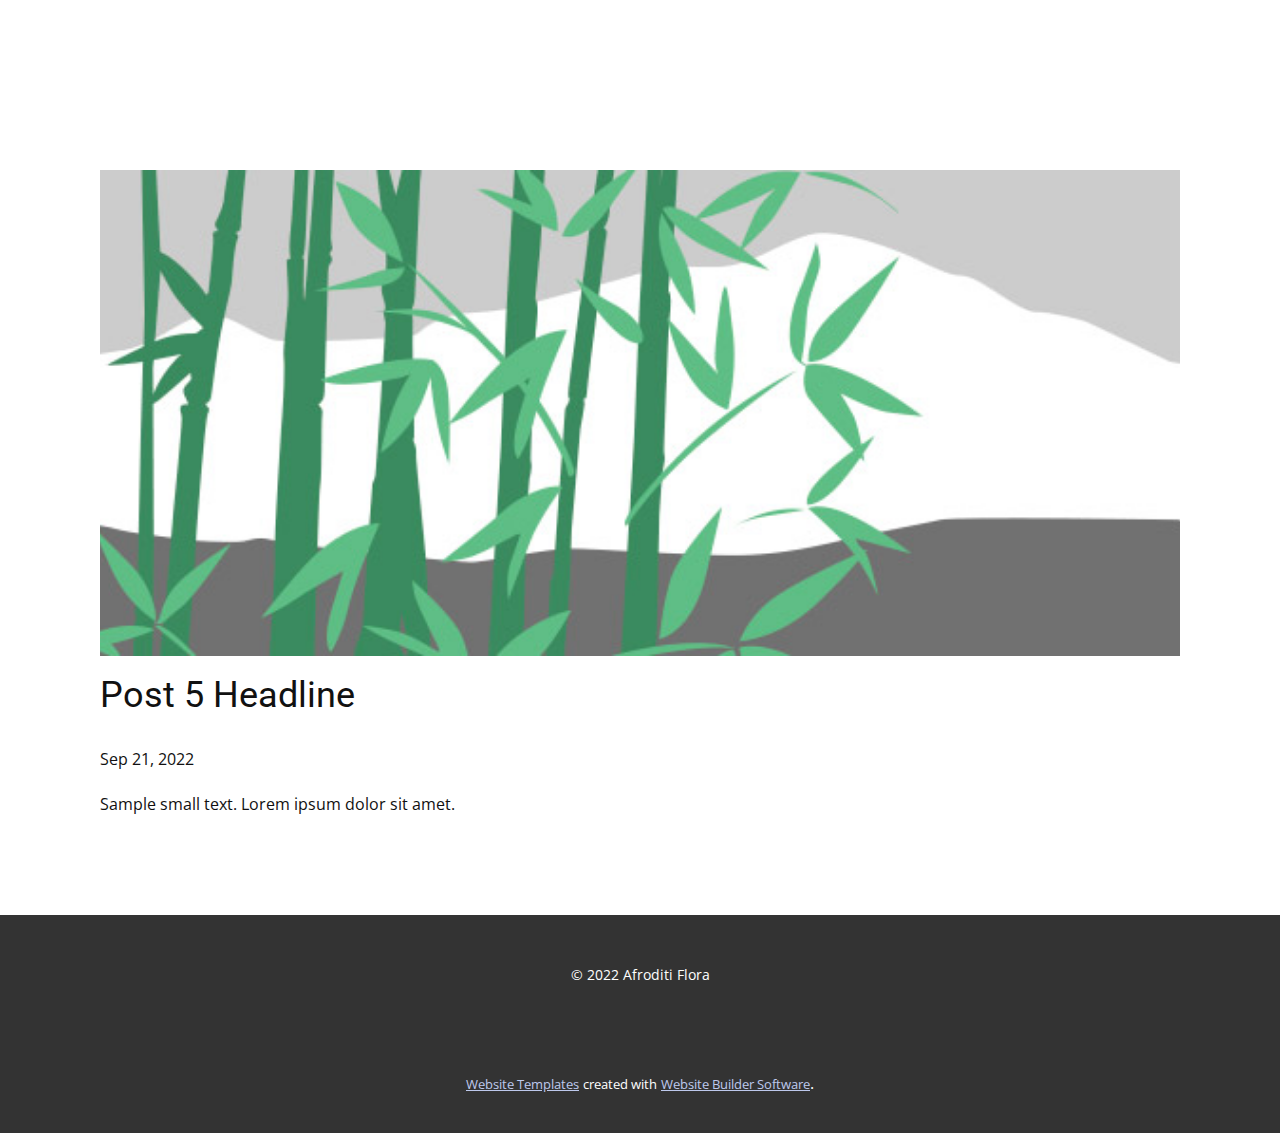
<file: blog/post-4.html>
<!doctype html>
<html style="font-size: 16px;" lang="en"><head>
    <meta name="viewport" content="width=device-width, initial-scale=1.0">
    <meta charset="utf-8">
    <meta name="keywords" content="Post 1 Headline">
    <meta name="description" content="">
    <title>Post 5 Headline</title>
    <link rel="stylesheet" href="../nicepage.css" media="screen">
<link rel="stylesheet" href="../Post-Template.css" media="screen">
    <script class="u-script" type="text/javascript" src="../jquery.js" defer=""></script>
    <script class="u-script" type="text/javascript" src="../nicepage.js" defer=""></script>
    <meta name="generator" content="Nicepage 4.18.5, nicepage.com">
    <link id="u-theme-google-font" rel="stylesheet" href="https://fonts.googleapis.com/css?family=Roboto:100,100i,300,300i,400,400i,500,500i,700,700i,900,900i|Open+Sans:300,300i,400,400i,500,500i,600,600i,700,700i,800,800i">
    
    
    <script type="application/ld+json">{
		"@context": "http://schema.org",
		"@type": "Organization",
		"name": ""
}</script>
    <meta name="theme-color" content="#233365">
  </head>
  <body class="u-body u-xl-mode" data-lang="en"><header class="u-clearfix u-header u-header" id="sec-4ca3"><div class="u-align-left u-clearfix u-sheet u-sheet-1"></div></header>
    <section class="u-align-center u-clearfix u-section-1" id="sec-3c55">
      <div class="u-clearfix u-sheet u-valign-middle-md u-valign-middle-sm u-valign-middle-xs u-sheet-1"><!--post_details--><!--post_details_options_json--><!--{"source":""}--><!--/post_details_options_json--><!--blog_post-->
        <div class="u-container-style u-expanded-width u-post-details u-post-details-1">
          <div class="u-container-layout u-valign-middle u-container-layout-1"><!--blog_post_image-->
            <img alt="" class="u-blog-control u-expanded-width u-image u-image-default u-image-1" src="../images/68f64b9d.jpeg"><!--/blog_post_image--><!--blog_post_header-->
            <h2 class="u-blog-control u-text u-text-1">Post 5 Headline</h2><!--/blog_post_header--><!--blog_post_metadata-->
            <div class="u-blog-control u-metadata u-metadata-1"><!--blog_post_metadata_date-->
              <span class="u-meta-date u-meta-icon">Sep 21, 2022</span><!--/blog_post_metadata_date--><!--blog_post_metadata_category-->
              <!--/blog_post_metadata_category--><!--blog_post_metadata_comments-->
              <!--/blog_post_metadata_comments-->
            </div><!--/blog_post_metadata--><!--blog_post_content-->
            <div class="u-align-justify u-blog-control u-post-content u-text u-text-2 fr-view">
  Sample small text. Lorem ipsum dolor sit amet.
  </div><!--/blog_post_content-->
          </div>
        </div><!--/blog_post--><!--/post_details-->
      </div>
    </section>
    
    
    <footer class="u-align-center u-clearfix u-footer u-grey-80 u-footer" id="sec-3c77"><div class="u-clearfix u-sheet u-sheet-1">
        <p class="u-small-text u-text u-text-variant u-text-1">©&nbsp;2022&nbsp;Afroditi Flora</p>
      </div></footer>
    <section class="u-backlink u-clearfix u-grey-80">
      <a class="u-link" href="https://nicepage.com/website-templates" target="_blank">
        <span>Website Templates</span>
      </a>
      <p class="u-text">
        <span>created with</span>
      </p>
      <a class="u-link" href="" target="_blank">
        <span>Website Builder Software</span>
      </a>. 
    </section>
  
</body></html>
</file>
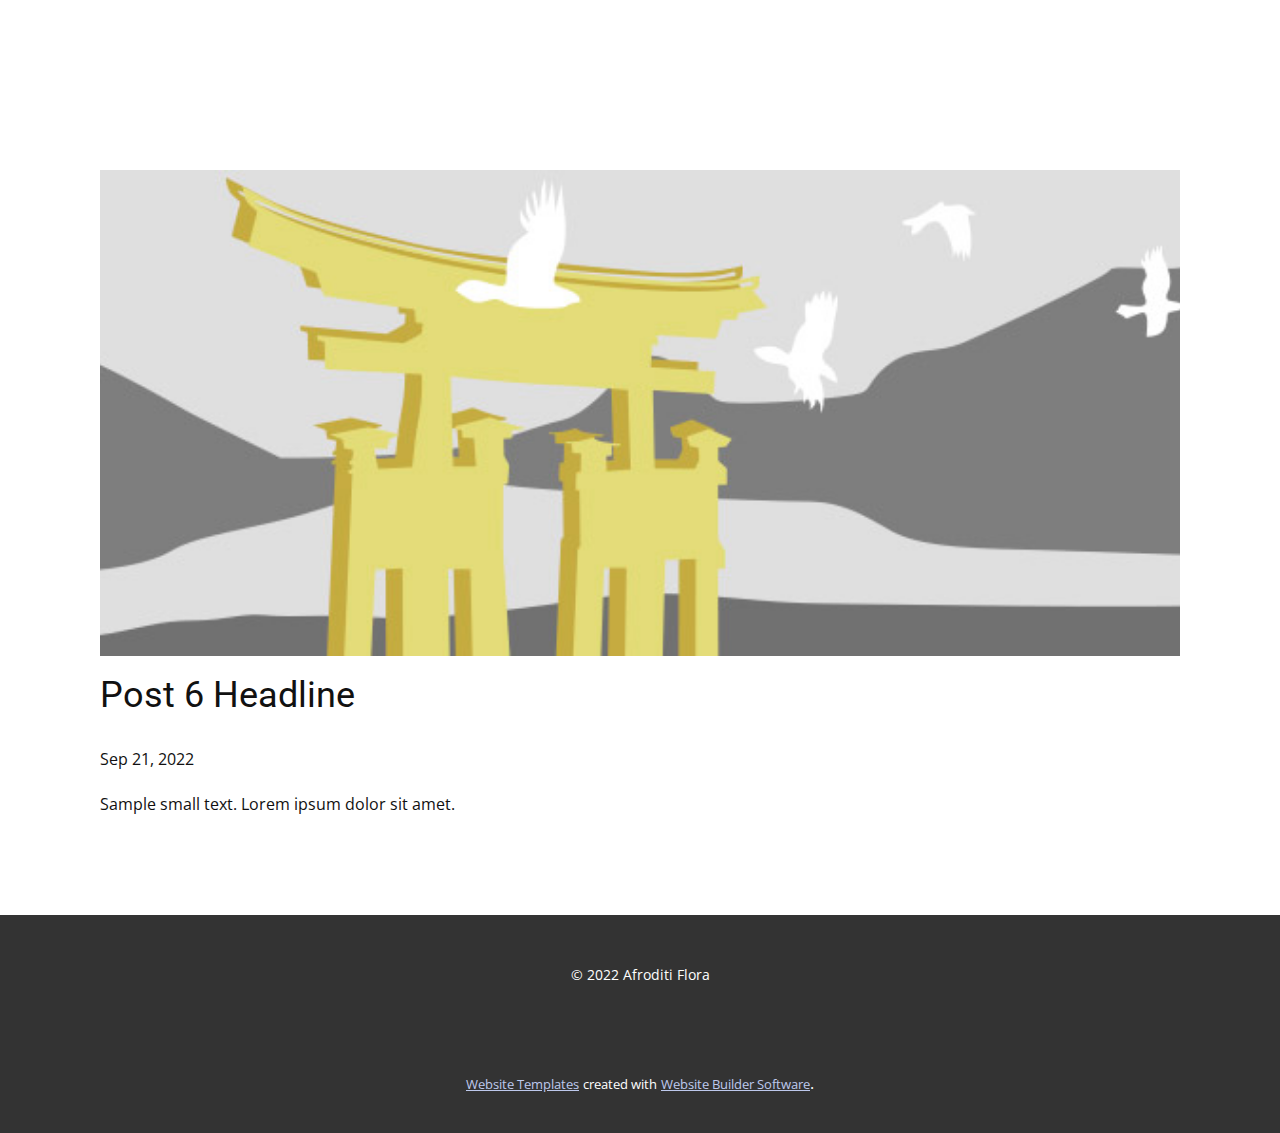
<file: blog/post-5.html>
<!doctype html>
<html style="font-size: 16px;" lang="en"><head>
    <meta name="viewport" content="width=device-width, initial-scale=1.0">
    <meta charset="utf-8">
    <meta name="keywords" content="Post 1 Headline">
    <meta name="description" content="">
    <title>Post 6 Headline</title>
    <link rel="stylesheet" href="../nicepage.css" media="screen">
<link rel="stylesheet" href="../Post-Template.css" media="screen">
    <script class="u-script" type="text/javascript" src="../jquery.js" defer=""></script>
    <script class="u-script" type="text/javascript" src="../nicepage.js" defer=""></script>
    <meta name="generator" content="Nicepage 4.18.5, nicepage.com">
    <link id="u-theme-google-font" rel="stylesheet" href="https://fonts.googleapis.com/css?family=Roboto:100,100i,300,300i,400,400i,500,500i,700,700i,900,900i|Open+Sans:300,300i,400,400i,500,500i,600,600i,700,700i,800,800i">
    
    
    <script type="application/ld+json">{
		"@context": "http://schema.org",
		"@type": "Organization",
		"name": ""
}</script>
    <meta name="theme-color" content="#233365">
  </head>
  <body class="u-body u-xl-mode" data-lang="en"><header class="u-clearfix u-header u-header" id="sec-4ca3"><div class="u-align-left u-clearfix u-sheet u-sheet-1"></div></header>
    <section class="u-align-center u-clearfix u-section-1" id="sec-3c55">
      <div class="u-clearfix u-sheet u-valign-middle-md u-valign-middle-sm u-valign-middle-xs u-sheet-1"><!--post_details--><!--post_details_options_json--><!--{"source":""}--><!--/post_details_options_json--><!--blog_post-->
        <div class="u-container-style u-expanded-width u-post-details u-post-details-1">
          <div class="u-container-layout u-valign-middle u-container-layout-1"><!--blog_post_image-->
            <img alt="" class="u-blog-control u-expanded-width u-image u-image-default u-image-1" src="../images/8ad73f3c.jpeg"><!--/blog_post_image--><!--blog_post_header-->
            <h2 class="u-blog-control u-text u-text-1">Post 6 Headline</h2><!--/blog_post_header--><!--blog_post_metadata-->
            <div class="u-blog-control u-metadata u-metadata-1"><!--blog_post_metadata_date-->
              <span class="u-meta-date u-meta-icon">Sep 21, 2022</span><!--/blog_post_metadata_date--><!--blog_post_metadata_category-->
              <!--/blog_post_metadata_category--><!--blog_post_metadata_comments-->
              <!--/blog_post_metadata_comments-->
            </div><!--/blog_post_metadata--><!--blog_post_content-->
            <div class="u-align-justify u-blog-control u-post-content u-text u-text-2 fr-view">
  Sample small text. Lorem ipsum dolor sit amet.
  </div><!--/blog_post_content-->
          </div>
        </div><!--/blog_post--><!--/post_details-->
      </div>
    </section>
    
    
    <footer class="u-align-center u-clearfix u-footer u-grey-80 u-footer" id="sec-3c77"><div class="u-clearfix u-sheet u-sheet-1">
        <p class="u-small-text u-text u-text-variant u-text-1">©&nbsp;2022&nbsp;Afroditi Flora</p>
      </div></footer>
    <section class="u-backlink u-clearfix u-grey-80">
      <a class="u-link" href="https://nicepage.com/website-templates" target="_blank">
        <span>Website Templates</span>
      </a>
      <p class="u-text">
        <span>created with</span>
      </p>
      <a class="u-link" href="" target="_blank">
        <span>Website Builder Software</span>
      </a>. 
    </section>
  
</body></html>
</file>
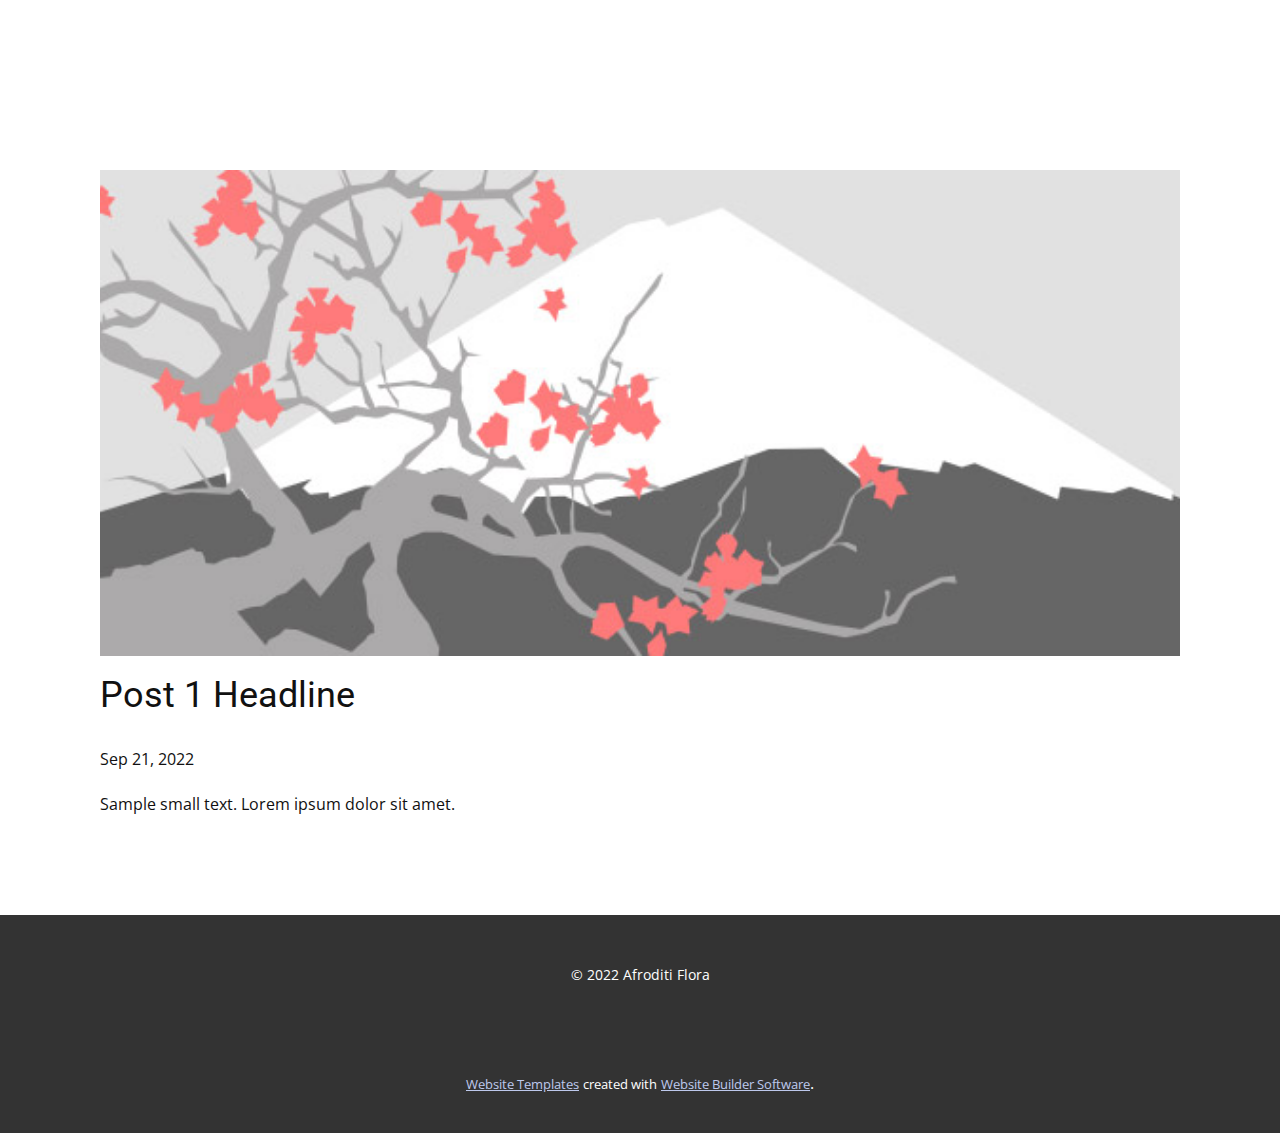
<file: blog/post.html>
<!doctype html>
<html style="font-size: 16px;" lang="en"><head>
    <meta name="viewport" content="width=device-width, initial-scale=1.0">
    <meta charset="utf-8">
    <meta name="keywords" content="Post 1 Headline">
    <meta name="description" content="">
    <title>Post 1 Headline</title>
    <link rel="stylesheet" href="../nicepage.css" media="screen">
<link rel="stylesheet" href="../Post-Template.css" media="screen">
    <script class="u-script" type="text/javascript" src="../jquery.js" defer=""></script>
    <script class="u-script" type="text/javascript" src="../nicepage.js" defer=""></script>
    <meta name="generator" content="Nicepage 4.18.5, nicepage.com">
    <link id="u-theme-google-font" rel="stylesheet" href="https://fonts.googleapis.com/css?family=Roboto:100,100i,300,300i,400,400i,500,500i,700,700i,900,900i|Open+Sans:300,300i,400,400i,500,500i,600,600i,700,700i,800,800i">
    
    
    <script type="application/ld+json">{
		"@context": "http://schema.org",
		"@type": "Organization",
		"name": ""
}</script>
    <meta name="theme-color" content="#233365">
  </head>
  <body class="u-body u-xl-mode" data-lang="en"><header class="u-clearfix u-header u-header" id="sec-4ca3"><div class="u-align-left u-clearfix u-sheet u-sheet-1"></div></header>
    <section class="u-align-center u-clearfix u-section-1" id="sec-3c55">
      <div class="u-clearfix u-sheet u-valign-middle-md u-valign-middle-sm u-valign-middle-xs u-sheet-1"><!--post_details--><!--post_details_options_json--><!--{"source":""}--><!--/post_details_options_json--><!--blog_post-->
        <div class="u-container-style u-expanded-width u-post-details u-post-details-1">
          <div class="u-container-layout u-valign-middle u-container-layout-1"><!--blog_post_image-->
            <img alt="" class="u-blog-control u-expanded-width u-image u-image-default u-image-1" src="../images/0fd3416c.jpeg"><!--/blog_post_image--><!--blog_post_header-->
            <h2 class="u-blog-control u-text u-text-1">Post 1 Headline</h2><!--/blog_post_header--><!--blog_post_metadata-->
            <div class="u-blog-control u-metadata u-metadata-1"><!--blog_post_metadata_date-->
              <span class="u-meta-date u-meta-icon">Sep 21, 2022</span><!--/blog_post_metadata_date--><!--blog_post_metadata_category-->
              <!--/blog_post_metadata_category--><!--blog_post_metadata_comments-->
              <!--/blog_post_metadata_comments-->
            </div><!--/blog_post_metadata--><!--blog_post_content-->
            <div class="u-align-justify u-blog-control u-post-content u-text u-text-2 fr-view">
  Sample small text. Lorem ipsum dolor sit amet.
  </div><!--/blog_post_content-->
          </div>
        </div><!--/blog_post--><!--/post_details-->
      </div>
    </section>
    
    
    <footer class="u-align-center u-clearfix u-footer u-grey-80 u-footer" id="sec-3c77"><div class="u-clearfix u-sheet u-sheet-1">
        <p class="u-small-text u-text u-text-variant u-text-1">©&nbsp;2022&nbsp;Afroditi Flora</p>
      </div></footer>
    <section class="u-backlink u-clearfix u-grey-80">
      <a class="u-link" href="https://nicepage.com/website-templates" target="_blank">
        <span>Website Templates</span>
      </a>
      <p class="u-text">
        <span>created with</span>
      </p>
      <a class="u-link" href="" target="_blank">
        <span>Website Builder Software</span>
      </a>. 
    </section>
  
</body></html>
</file>
